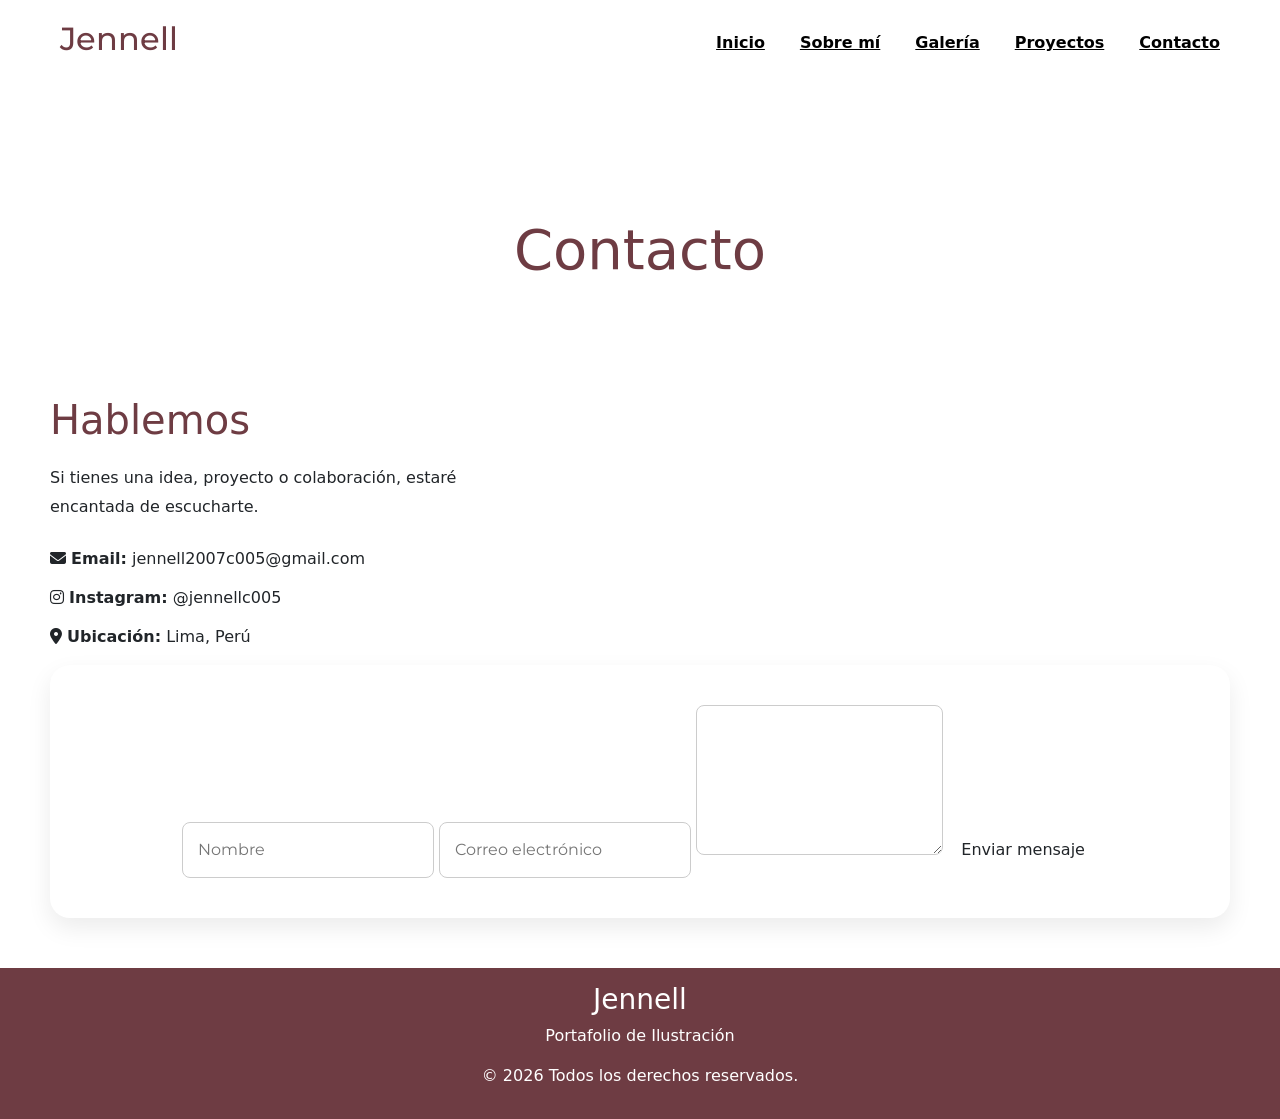
<file: contacto.html>
<!DOCTYPE html>
<html lang="es">

<head>

    <meta charset="UTF-8">
    <meta name="viewport" content="width=device-width, initial-scale=1.0">

    <link rel="stylesheet" href="css/style.css">
    <link href="https://cdn.jsdelivr.net/npm/bootstrap@5.3.7/dist/css/bootstrap.min.css" rel="stylesheet">

    <link rel="stylesheet"
    href="https://cdnjs.cloudflare.com/ajax/libs/font-awesome/6.7.2/css/all.min.css">

    <link href="https://fonts.googleapis.com/css2?family=Montserrat:wght@100..900&family=Poppins:wght@100..900&display=swap" rel="stylesheet">
    <title>Contacto | Jennell</title>

</head>

<body>

<header class="header">

    <div class="logo">
        <h1>Jennell</h1>
    </div>

    <nav class="navbar">

        <a href="index.html">Inicio</a>
        <a href="sobremi.html">Sobre mí</a>
        <a href="galeria.html">Galería</a>
        <a href="proyectos.html">Proyectos</a>
        <a href="contacto.html">Contacto</a>

    </nav>

</header>

<main>

    <section class="page-title">

        <h1>Contacto</h1>

        <p>
            Si deseas comunicarte conmigo o conocer más sobre mi trabajo,
            puedes hacerlo a través de los siguientes medios.
        </p>

    </section>

    <section class="contact">

        <div class="contact-info">

        <h2>Hablemos</h2>

         <p>
        Si tienes una idea, proyecto o colaboración,
        estaré encantada de escucharte.
         </p>

     <ul>

      <li>
        <i class="fa-solid fa-envelope"></i>
        <strong>Email:</strong>
        jennell2007c005@gmail.com
      </li>

      <li>
        <i class="fa-brands fa-instagram"></i>
        <strong>Instagram:</strong>
        @jennellc005
      </li>

      <li>
        <i class="fa-solid fa-location-dot"></i>
        <strong>Ubicación:</strong>
        Lima, Perú
      </li>

     </ul>

        </div>
        <form class="contact-form">
 
     <input 
     type="text" 
     placeholder="Nombre">

     <input 
     type="email" 
     placeholder="Correo electrónico">

     <textarea 
     placeholder="Cuéntame sobre tu proyecto">
     </textarea>

     <button class="btn">
        Enviar mensaje
     </button>

         </form>
    </section>

</main>

<footer class="footer">

    <h3>Jennell</h3>

    <p>Portafolio de Ilustración</p>

    <p>© 2026 Todos los derechos reservados.</p>

</footer>

</body>
</html>
</file>
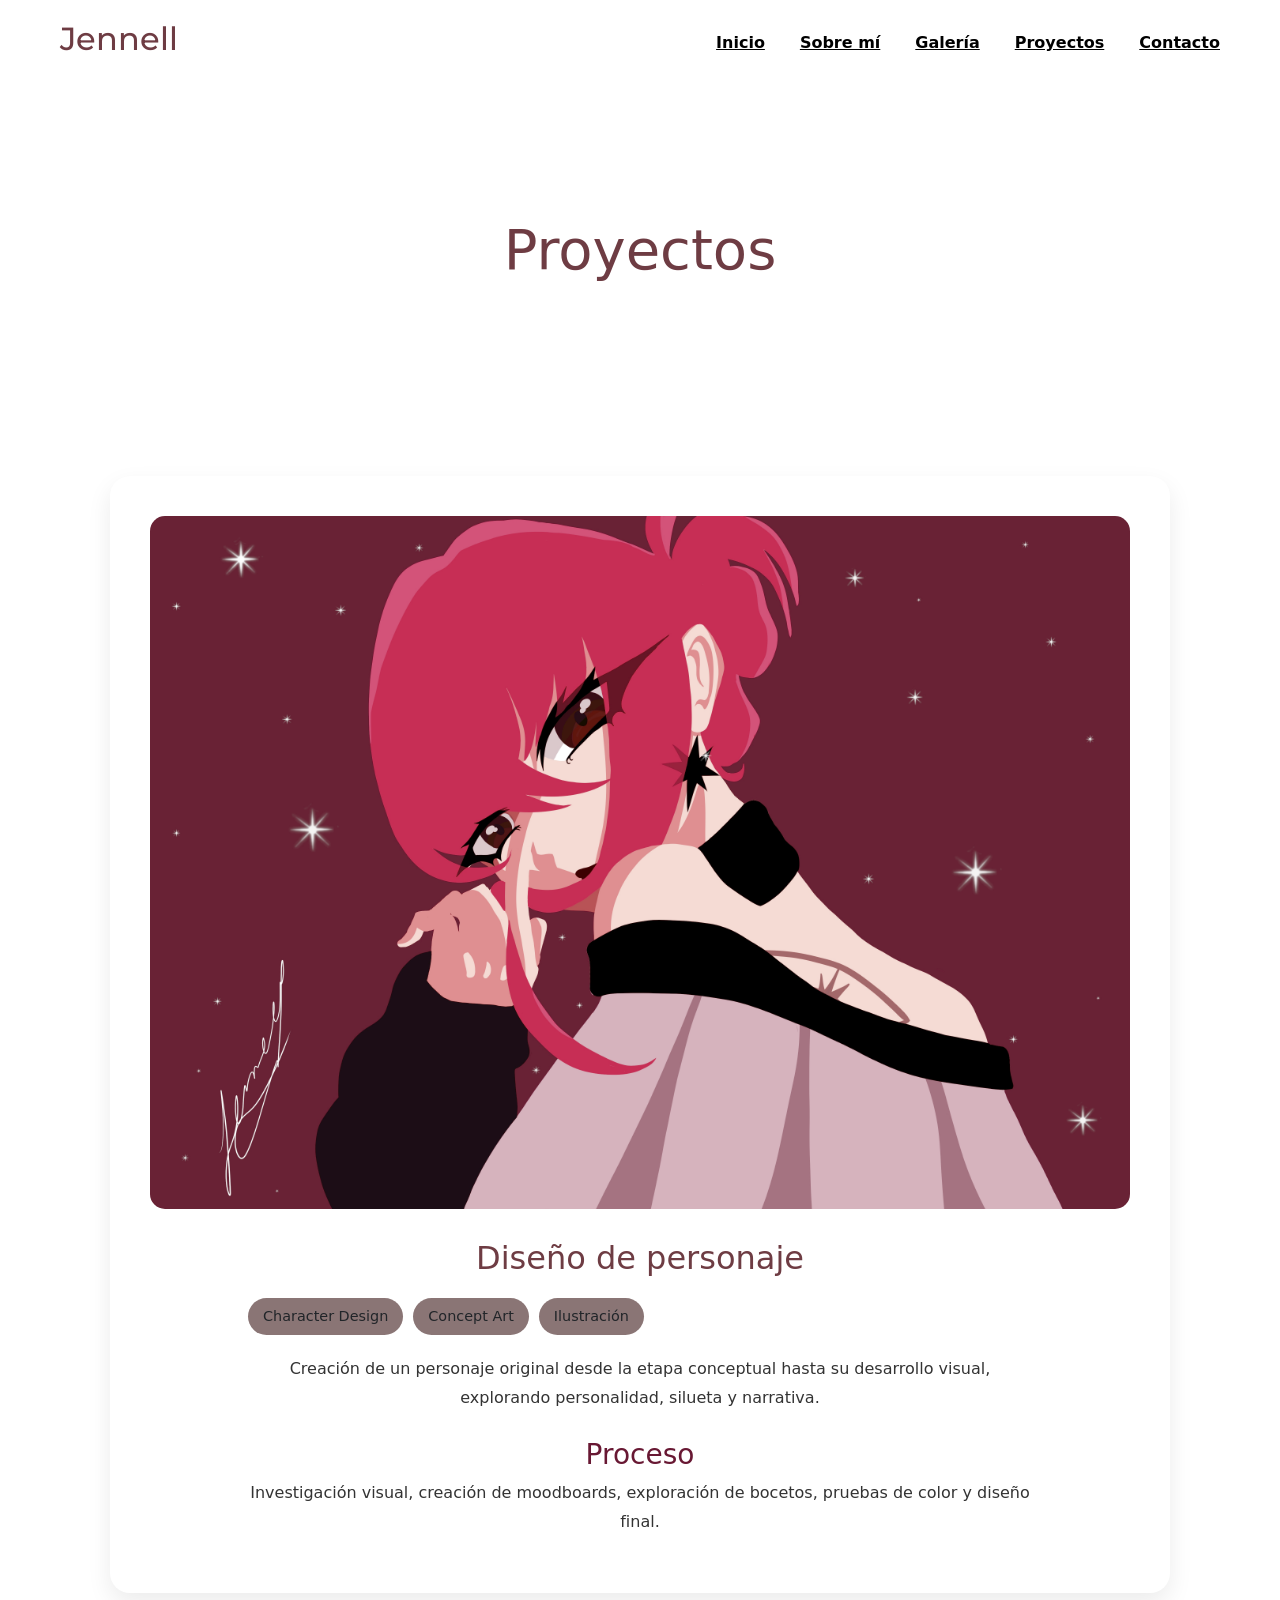
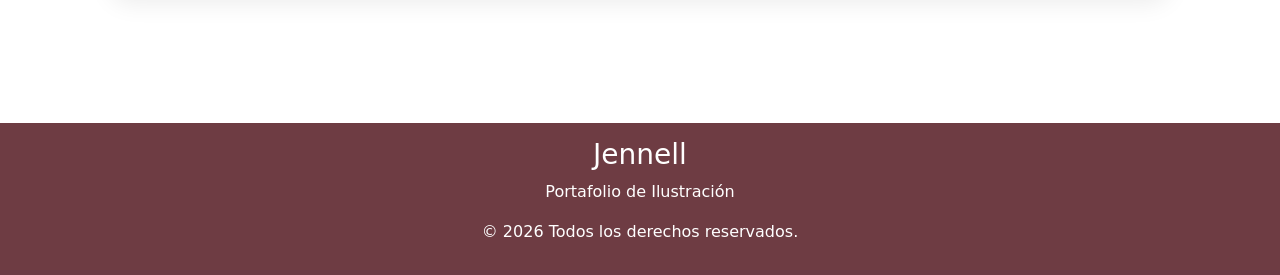
<file: proyectos.html>
<!DOCTYPE html>
<html lang="es">

<head>

    <meta charset="UTF-8">
    <meta name="viewport" content="width=device-width, initial-scale=1.0">

    <link rel="stylesheet" href="css/style.css">
    <link href="https://cdn.jsdelivr.net/npm/bootstrap@5.3.7/dist/css/bootstrap.min.css" rel="stylesheet">

    <link href="https://fonts.googleapis.com/css2?family=Montserrat:wght@100..900&family=Poppins:wght@100..900&display=swap" rel="stylesheet">

    <title>Proyectos | Jennell</title>

</head>

<body>

<header class="header">

    <div class="logo">
        <h1>Jennell</h1>
    </div>

    <nav class="navbar">

        <a href="index.html">Inicio</a>
        <a href="sobremi.html">Sobre mí</a>
        <a href="galeria.html">Galería</a>
        <a href="proyectos.html">Proyectos</a>
        <a href="contacto.html">Contacto</a>

    </nav>

</header>

<main>

    <section class="page-title">

        <h1>Proyectos</h1>

        <p>
            Una selección de proyectos académicos y personales donde he aplicado
            ilustración, diseño gráfico y creatividad.
        </p>

    </section>

    <section class="projects">

     <article class="project-card">

    <div class="project-image">

        <img src="img/proyectos/proyectos1.png">

     </div>


     <div class="project-content">

        <h2>Diseño de personaje</h2>

        <div class="tags">
            <span>Character Design</span>
            <span>Concept Art</span>
            <span>Ilustración</span>

        </div>
        <p>
           Creación de un personaje original desde la etapa
           conceptual hasta su desarrollo visual, explorando
           personalidad, silueta y narrativa.
        </p>

        <h3>Proceso</h3>
        <p>
         Investigación visual, creación de moodboards,
         exploración de bocetos, pruebas de color
         y diseño final.
        </p>

      </div>

     </article>

</section>

</main>

<footer class="footer">

    <h3>Jennell</h3>

    <p>Portafolio de Ilustración</p>

    <p>© 2026 Todos los derechos reservados.</p>

</footer>

</body>
</html>
</file>
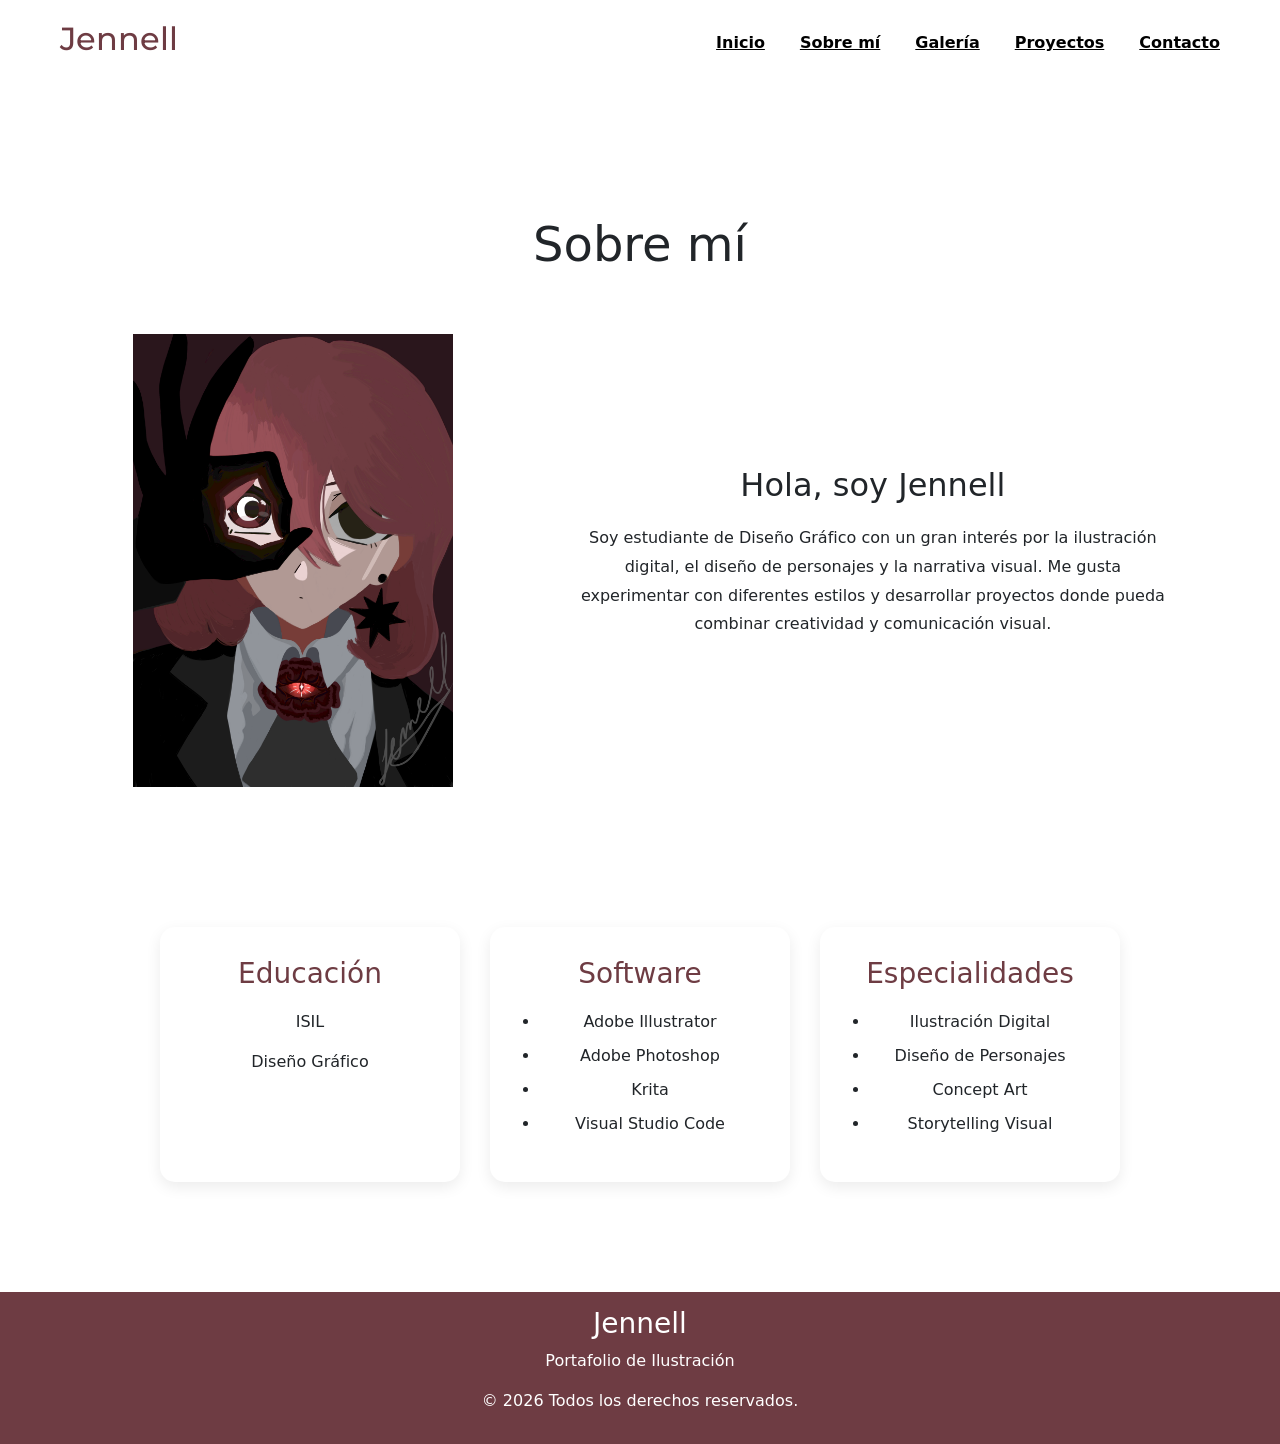
<file: sobremi.html>
<!DOCTYPE html>
<html lang="es">

<head>

    <meta charset="UTF-8">
    <meta name="viewport" content="width=device-width, initial-scale=1.0">

    <link rel="stylesheet" href="css/style.css">
    <link href="https://cdn.jsdelivr.net/npm/bootstrap@5.3.7/dist/css/bootstrap.min.css" rel="stylesheet">

    <link href="https://fonts.googleapis.com/css2?family=Montserrat:wght@100..900&family=Poppins:wght@100..900&display=swap" rel="stylesheet">

    <title>Sobre mí | Jennell</title>

</head>

<body>

<header class="header">

    <div class="logo">
        <h1>Jennell</h1>
    </div>

    <nav class="navbar">

        <a href="index.html">Inicio</a>
        <a href="sobremi.html">Sobre mí</a>
        <a href="galeria.html">Galería</a>
        <a href="proyectos.html">Proyectos</a>
        <a href="contacto.html">Contacto</a>

    </nav>

</header>

<main>
    </section>
    <section class="about-page">

    <h2>Sobre mí</h2>

    <div class="about-container">

        <div class="about-photo">
            <img src="img/hero/hero.jpg" alt="Ilustración de Jennell">
        </div>

        <div class="about-info">

            <h3>Hola, soy Jennell</h3>

            <p>
                Soy estudiante de Diseño Gráfico con un gran interés por la
                ilustración digital, el diseño de personajes y la narrativa
                visual. Me gusta experimentar con diferentes estilos y
                desarrollar proyectos donde pueda combinar creatividad y
                comunicación visual.
            </p>

        </div>

    </div>

</section>

<section class="skills">

    <div class="skill-box">

        <h3>Educación</h3>

        <p>ISIL</p>
        <p>Diseño Gráfico</p>

    </div>

    <div class="skill-box">

        <h3>Software</h3>

        <ul>
            <li>Adobe Illustrator</li>
            <li>Adobe Photoshop</li>
            <li>Krita</li>
            <li>Visual Studio Code</li>
        </ul>

    </div>

    <div class="skill-box">

        <h3>Especialidades</h3>

        <ul>
            <li>Ilustración Digital</li>
            <li>Diseño de Personajes</li>
            <li>Concept Art</li>
            <li>Storytelling Visual</li>
        </ul>

    </div>

</section>
</main>

<footer class="footer">

    <h3>Jennell</h3>

    <p>Portafolio de Ilustración</p>

    <p>© 2026 Todos los derechos reservados.</p>

</footer>

</body>
</html>
</file>
<file: css/style.css>
:root{
    --color-principal: #6e3c43;
    --color-secundario: #681833;
    --color-fondo: #8a7575;
    --color-texto: #000000;
}
*{
    margin: 0;
    padding: 0;
    box-sizing: border-box;
}

body{
    
    font-family: 'Montserrat', sans-serif;
    background-color: var(--color-fondo);
    color: var(--color-texto);
    padding: 0px;
}

header{
    display: flex;
    justify-content: space-between;
    align-items: center;
    padding: 20px 60px;
    background-color: white;
}

.logo h1{
    font-family: 'Montserrat', sans-serif;
    color: var(--color-principal);
    font-size: 2rem;
}

.navbar{
    display: flex;
    gap: 35px;
}

.navbar a{
    color: var(--color-texto);
    font-weight: 600;
    transition: 0.3s;
}

.navar a:hover{
    color: var(--color-principal);
}

.hero{
    position:relative;
    min-height:85vh;
    display:flex;
    align-items:center;
    padding:80px 60px;
    overflow:hidden;
}

.hero-image{
    position:absolute;
    inset:0;
    z-index:0;
}

.hero-image img{
    width:100%;
    height:100%;
    object-fit:cover;
    object-position:70% center;
}
.hero-image::after{
    content:"";
    position:absolute;
    inset:0;
    background:rgba(255,255,255,0);
}
.hero-text{
    position:relative;
    z-index:1;
    width:45%;
    padding-left:40px;
}

.hero-text h2,
.hero-text h3,
.hero-text p{
    color:white;
}
.hero-text h2{
    font-size:6rem;
    line-height:0.9;
    color: white;
}

.hero-text h3{
    color: var(--color-principal);
    font-size:2rem;

    margin-top:20px;
}

.hero-text p{
    margin:25px 0;
    line-height:1.8;

}


.about-image{
    width:35%;
    display:flex;
    justify-content:center;
}

.about-image img{
    width:300px;
    height:auto;
    display:block;
}

.btn{
    display: inline-block;
    padding:15px 35px;
    background:var(--color-principal);
    color:white;
    border-radius:8px;
    font-weight:600;
}
.logo h1{
    font-famiLy: 'Montserrat', sans-serif;
    color: var(--color-principal);
    font-size: 2rem;
}

.navbar{
    display: flex;
    gap: 35px;

}

.navbar a{
    color: var(--color-texto);
    font-weight: 600;
    transition: 0.3s;
}
.navbar a:hover{
    color: var(--color-principal);
}
main{
    margin: 30px;
    padding: 20px;
    text-align: center;
}
.about{
    display: flex;
    justify-content:space-between;
    align-items: center;
    gap:80px;
    padding:100px 60px;
    background:white;
}

.featured{
    padding:100px 60px;
    text-align:center;
    background:#8a7575;
}

.featured h2{
    font-size:2.8rem;
    color:white;
    margin-bottom:60px;

}

.cards{
    display:flex;
    justify-content:center;
    gap:30px;
    flex-wrap:wrap;
}

.card{
    background:white;
    width:320px;
    border-radius:15px;
    overflow:hidden;
    box-shadow:0 8px 20px rgba(0,0,0,.08);
}

.card img{
    width:100%;
    height:220px;
    object-fit:cover;

}

.card h3{
    margin:20px;

}

.card p{
    padding:20px;
    line-height:1.7;
    
}
footer{
    background-color: var(--color-principal);
    color: white;
    text-align: center;
    padding: 15px;
}

.about-page{

    padding:80px 60px;

}

.about-page h2{

    text-align:center;
    font-size:3rem;
    margin-bottom:60px;

}

.about-container{

    display:flex;
    align-items:center;
    justify-content:space-between;
    gap:100px;

}

.about-photo{
    width:40%;
    display:flex;
    justify-content:center;
}

.about-photo img{

    width:320px;
    max-width:100%;
    height:auto;

}

.about-info{

    width:65%;

}

.about-info h3{

    font-size:2rem;
    margin-bottom:20px;

}

.about-info p{

    line-height:1.8;

}


.skills{

    display:flex;
    justify-content:center;
    gap:30px;
    flex-wrap:wrap;

    padding:60px;

}

.skill-box{

    background:white;
    width:300px;
    padding:30px;

    border-radius:15px;

    box-shadow:0 5px 15px rgba(0,0,0,.08);

}

.skill-box h3{

    margin-bottom:20px;
    color:var(--color-principal);

}

.skill-box ul{

    list-style:disc;
    padding-left:20px;

}

.skill-box li{

    margin-bottom:10px;

}

.page-title{
    text-align: center;
    padding: 80px 20px 40px;
}

.page-title h1{
    font-size: 3.5rem;
    color: var(--color-principal);
    margin-bottom: 15px;
}

.page-title p{
    max-width: 700px;
    margin: auto;
    line-height: 1.8;
    color: #ffffff;
}

/* Galería */
.gallery{

    padding:80px 60px;

}

.gallery-grid{

    display:grid;

    grid-template-columns:repeat(3,1fr);

    gap:30px;

}

.gallery-item{

    background:white;

    border-radius:15px;

    overflow:hidden;

    box-shadow:0 8px 20px rgba(0,0,0,.08);

    transition:.3s;

}

.gallery-item:hover{

    transform:translateY(-8px);

}

.gallery-item img{

    width:100%;

    height:350px;

    object-fit:cover;

}

.gallery-info{

    padding:20px;

}


.gallery-info h3{

    color:var(--color-principal);

    margin-bottom:10px;

}


.gallery-info p{

    color:#333;

    line-height:1.6;

}


.projects{

    padding:80px 60px;

    display:flex;

    flex-direction:column;

    gap:30px;

}

.project-card{
    flex-wrap:wrap;
}

.project-card{

    background:white;

    padding:30px;

    border-radius:15px;

    box-shadow:0 8px 20px rgba(0,0,0,.08);

}

.project-card h2{

    color:var(--color-principal);

    margin-bottom:15px;

}

.project-card p{

    line-height:1.8;

}

/* CONTACTO */

.contact-form{

    background:white;
    padding:40px;
    border-radius:20px;
    box-shadow:0 10px 25px rgba(0,0,0,.08);

}
.contact-info h2{

    color:var(--color-principal);
    font-size:2.5rem;
    margin-bottom:20px;

}


.contact-info p{

    line-height:1.8;

}


.contact-info ul{

    list-style:none;
    padding:0;
    margin-top:25px;

}


.contact-info li{

    margin-bottom:15px;

}

.contact-info{

    width:40%;
    text-align:left;

}

.contact-form input,
.contact-form textarea{

    padding:15px;

    border:1px solid #ccc;

    border-radius:8px;

    font-family:'Montserrat',sans-serif;

}

.contact-form textarea{

    min-height:150px;

    resize:vertical;

}

/* ===== NAVBAR ===== */

.navbar-brand{
    font-family: 'Poppins', sans-serif;
    color: var(--color-principal) !important;
}

.nav-link{
    color: var(--color-texto) !important;
    font-weight: 500;
    transition: .3s;
}

.nav-link:hover{
    color: var(--color-principal) !important;
}

.nav-link.active{
    color: var(--color-principal) !important;
    font-weight: 700;
}

.featured{
    padding:100px 60px;
    text-align:center;
    background:#f0e5e5;
}


.featured h2{
    font-size:3rem;
    color:var(--color-secundario);
    margin-bottom:15px;
}


.featured-subtitle{
    margin-bottom:60px;
    color:#f0e5e5;
}


.cards{
    display:flex;
    justify-content:center;
    gap:40px;
    flex-wrap:wrap;
}


.card{

    width:320px;
    background:rgb(255, 255, 255);
    border-radius:20px;
    overflow:hidden;
    box-shadow:0 10px 25px rgba(0,0,0,.08);
    transition:.3s;

}


.card:hover{

    transform:translateY(-10px);

}


.card-image img{

    width:100%;
    height:250px;
    object-fit:cover;

}


.card-content{

    padding:25px;

}


.card-content h3{

    color:#ffffff;
    margin-bottom:15px;

}


.card-content p{

    line-height:1.7;
    color:#555;

}


.card-content a{

    display:inline-block;
    margin-top:15px;
    color:var(--color-secundario);
    font-weight:bold;

}
.project-card{

    display:flex;
    flex-direction:column;
    align-items:center;
    gap:30px;

    background:white;

    padding:40px;

    border-radius:20px;

    box-shadow:0 10px 25px rgba(0,0,0,.08);

}


.project-image img{
    width:100%;
    border-radius:15px;
}


.project-image img{

    width:100%;

    border-radius:15px;

}


.project-content{

    width:80%;
    text-align:center;

}


.project-content h2{

    color:var(--color-principal);

    margin-bottom:20px;

}


.project-content h3{

    margin-top:25px;

    color:var(--color-secundario);

}


.project-content p{

    line-height:1.8;

    color:#333;

}
.tags{
    display:flex;
    gap:10px;
    margin:20px 0;
}


.tags span{

    background:var(--color-fondo);

    padding:8px 15px;

    border-radius:20px;

    font-size:.9rem;

}
</file>
